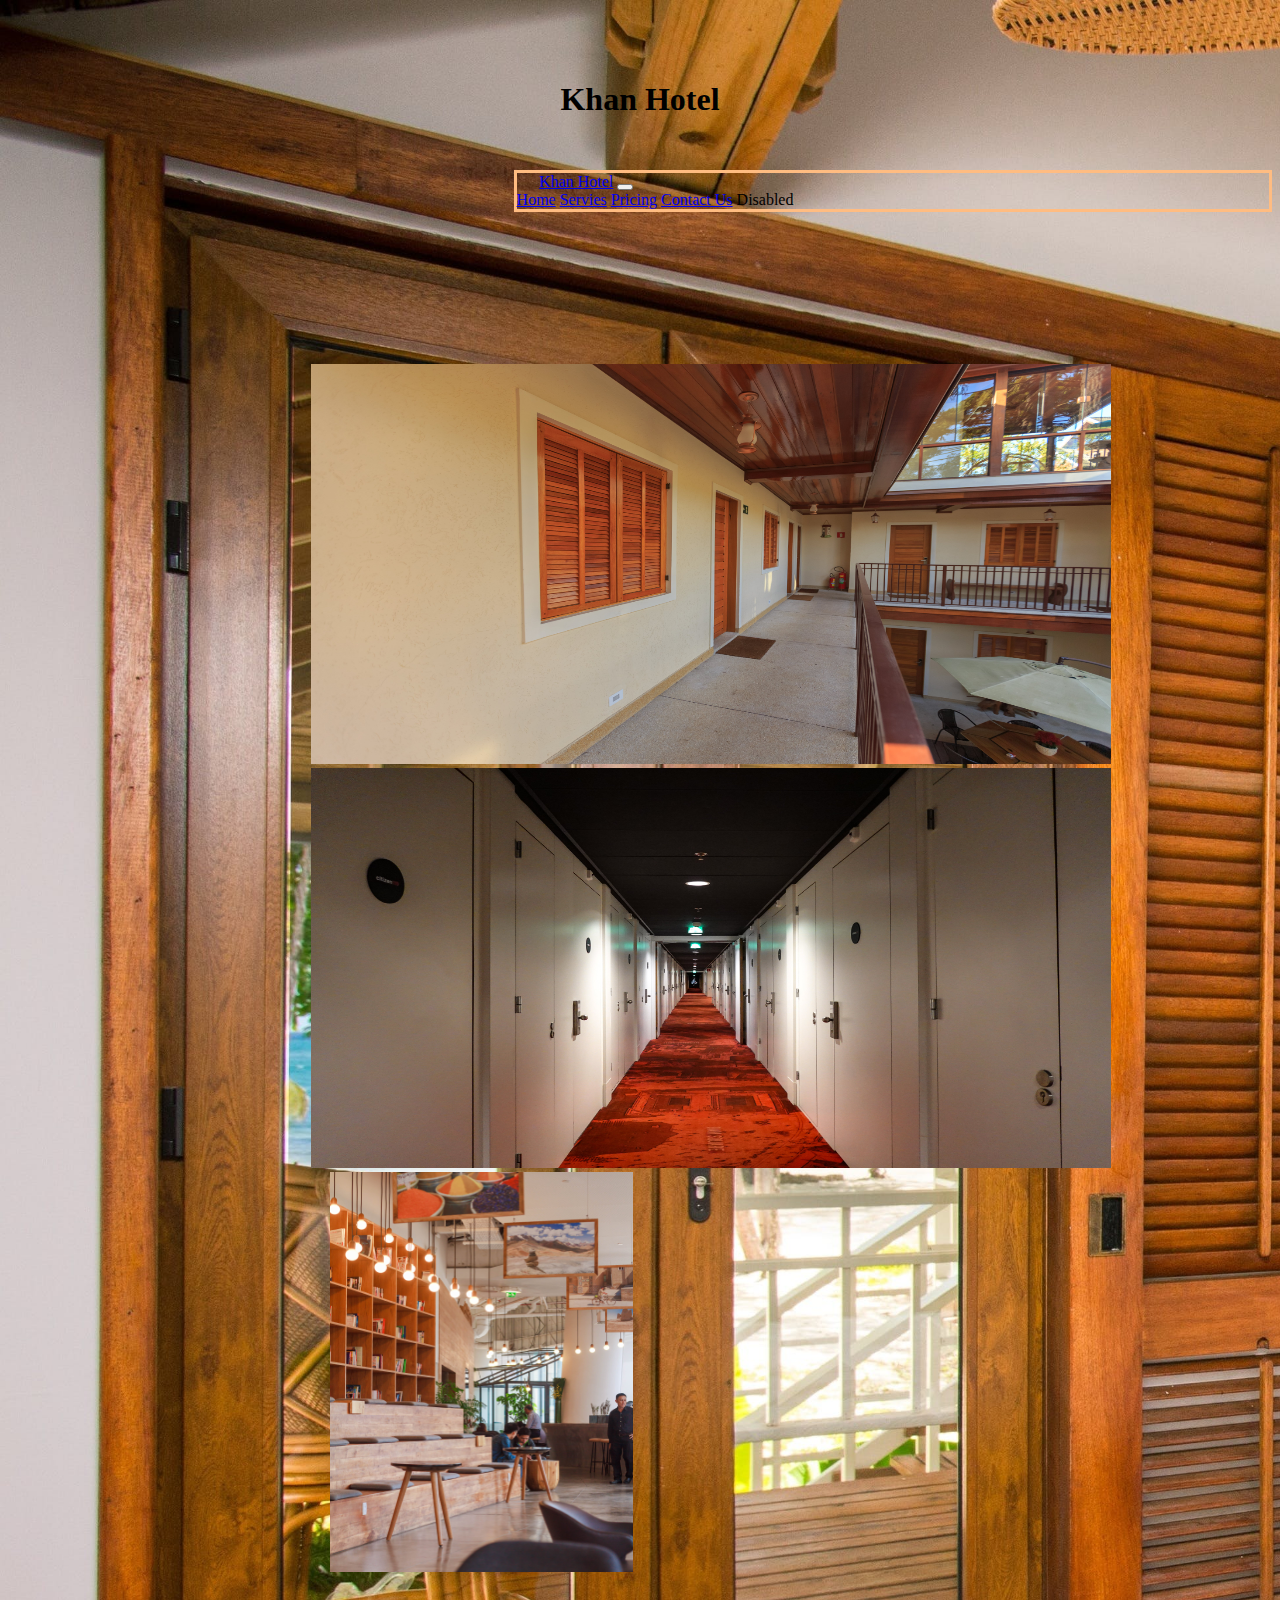
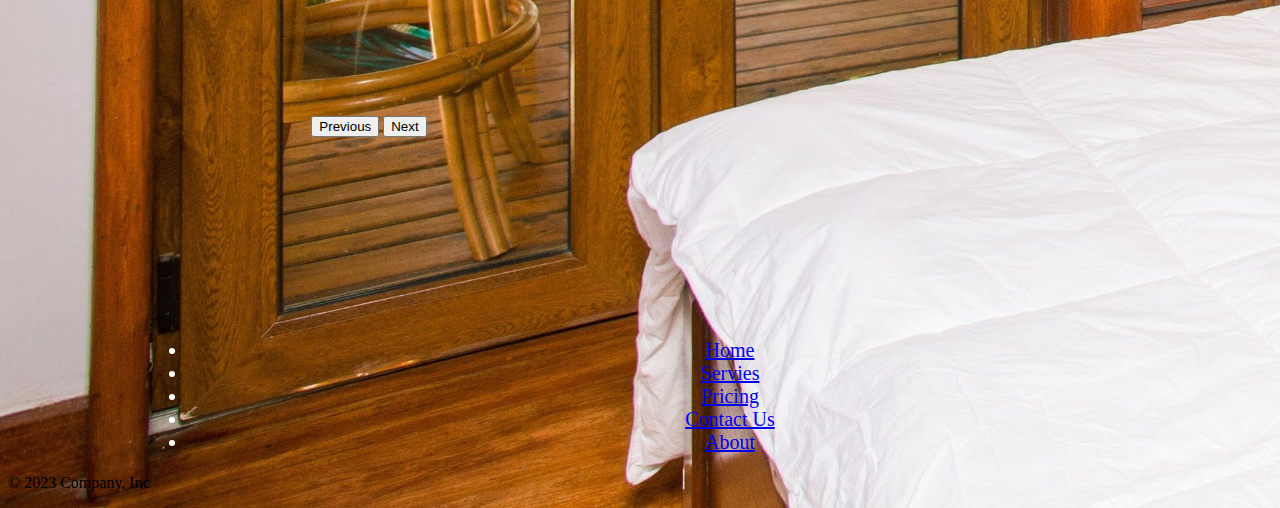
<file: New Project'/index.html>
<!DOCTYPE html>
<html lang="en">
<head>
    <meta charset="UTF-8">
    <meta name="viewport" content="width=device-width, initial-scale=1.0">
    <title>Khan Hotel</title>
    <link rel="stylesheet" href="./Contact Us.html">
    <link rel="stylesheet" href="./style.css">
    <link href="https://cdn.jsdelivr.net/npm/bootstrap@5.3.2/dist/css/bootstrap.min.css" rel="stylesheet" integrity="sha384-T3c6CoIi6uLrA9TneNEoa7RxnatzjcDSCmG1MXxSR1GAsXEV/Dwwykc2MPK8M2HN" crossorigin="anonymous">
    <script src="https://cdn.jsdelivr.net/npm/bootstrap@5.3.2/dist/js/bootstrap.bundle.min.js" integrity="sha384-C6RzsynM9kWDrMNeT87bh95OGNyZPhcTNXj1NW7RuBCsyN/o0jlpcV8Qyq46cDfL" crossorigin="anonymous"></script>
</head>
<body>
  <div class="title">
    <h1>Khan Hotel</h1>
  </div>
    <div><nav class="navbar navbar-expand-lg bg-body-tertiary">
        <div class="container-fluid">
          <a class="navbar-brand" href="./index.html">Khan Hotel</a>
          <button class="navbar-toggler" type="button" data-bs-toggle="collapse" data-bs-target="#navbarNavAltMarkup" aria-controls="navbarNavAltMarkup" aria-expanded="false" aria-label="Toggle navigation">
            <span class="navbar-toggler-icon"></span>
          </button>
          <div class="collapse navbar-collapse" id="navbarNavAltMarkup">
            <div class="navbar-nav">
              <a class="nav-link active" aria-current="page" href="./index.html">Home</a>
              <a class="nav-link" href="./Servies.html">Servies</a>
              <a class="nav-link" href="./Pricing.html">Pricing</a>
              <a class="nav-link" href="./Contact Us.html">Contact Us</a>
              <a class="nav-link disabled" aria-disabled="true">Disabled</a>
            </div>
          </div>
        </div>
      </nav>
      <main>
        <div id="carouselExampleFade" class="carousel slide carousel-fade" data-bs-ride="carousel">
          <div class="carousel-inner">
            <div class="carousel-item active">
              <img src="./Rooms/1.jpg" class="d-block w-400" alt="...">
            </div>
            <div class="carousel-item">
              <img src="./Rooms/2.jpg" class="d-block w-400" alt="...">
            </div>
            <div class="carousel-item">
              <img src="./Rooms/3.jpg" class="d-block w-100" alt="...">
            </div>
          </div>
          <button class="carousel-control-prev" type="button" data-bs-target="#carouselExampleFade" data-bs-slide="prev">
            <span class="carousel-control-prev-icon" aria-hidden="true"></span>
            <span class="visually-hidden">Previous</span>
          </button>
          <button class="carousel-control-next" type="button" data-bs-target="#carouselExampleFade" data-bs-slide="next">
            <span class="carousel-control-next-icon" aria-hidden="true"></span>
            <span class="visually-hidden">Next</span>
          </button>
        </div>
        
    </div>
    <div class="container">
      <footer class="py-3 my-4">
        <ul class="nav justify-content-center border-bottom pb-3 mb-3">
          <li class="nav-item"><a href="./index.html" class="nav-link px-2 text-body-secondary">Home</a></li>
          <li class="nav-item"><a href="./Servies.html" class="nav-link px-2 text-body-secondary">Servies</a></li>
          <li class="nav-item"><a href="./Pricing.html" class="nav-link px-2 text-body-secondary">Pricing</a></li>
          <li class="nav-item"><a href="./Contact Us.html" class="nav-link px-2 text-body-secondary">Contact Us</a></li>
          <li class="nav-item"><a href="./About us.html" class="nav-link px-2 text-body-secondary">About</a></li>
        </ul>
        <p class="text-center text-body-secondary">© 2023 Company, Inc</p>
      </footer>
    </div>
</body>
</html>
</file>
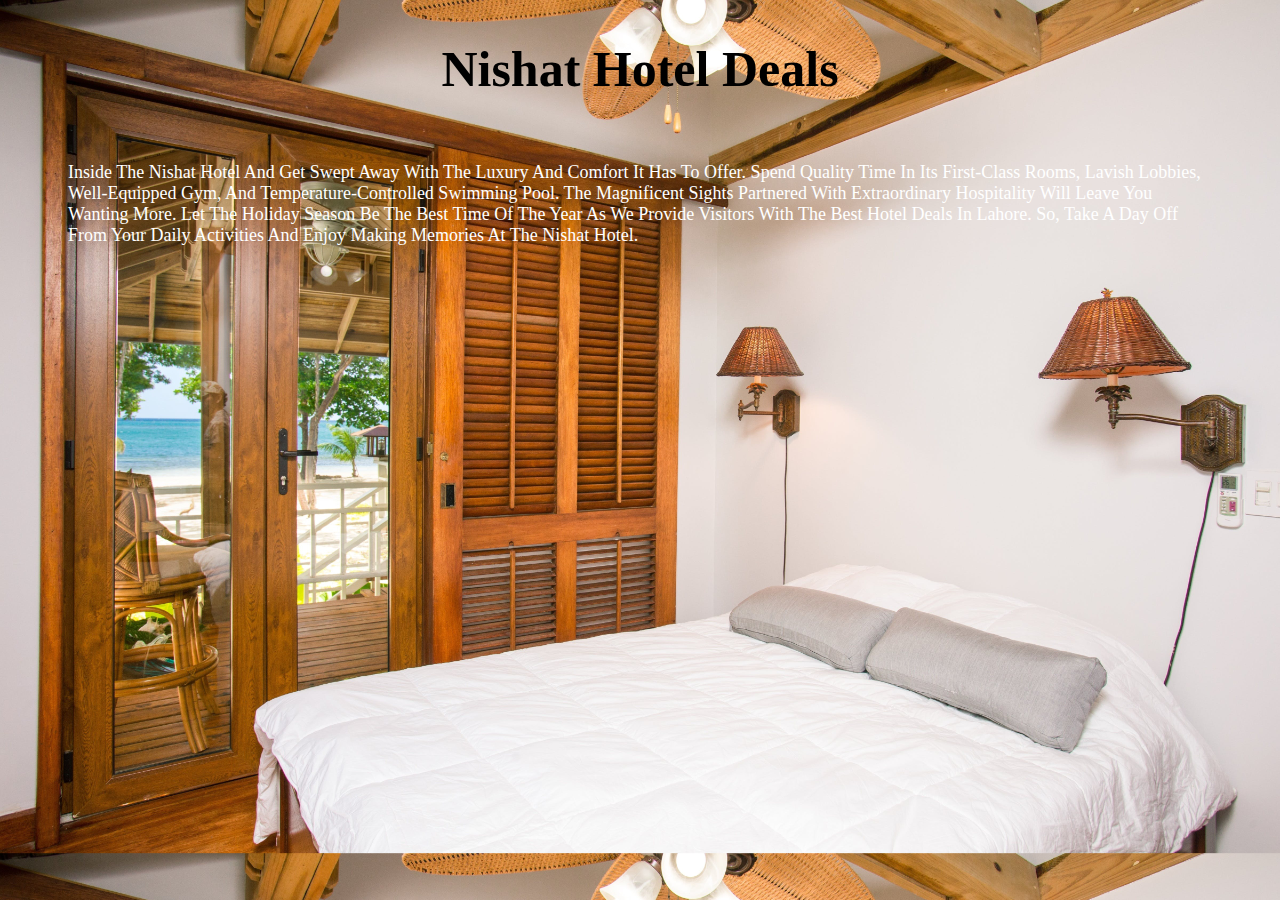
<file: New Project'/About us.html>
<!DOCTYPE html>
<html lang="en">
<head>
    <meta charset="UTF-8">
    <meta name="viewport" content="width=device-width, initial-scale=1.0">
    <title>About Us</title>
    <link rel="stylesheet" href="./style.css">
</head>
<body>
    <h1 style="text-align: center; font-size: 50px; font-family:'gill sans';margin-top: 40px;">Nishat Hotel Deals</h1>
<h2 style="font-family:'Times New Roman';text-transform: capitalize; color: white; font-size: 18px; margin: 30px;padding: 30px;font-weight: lighter;" > inside The Nishat Hotel and get swept away with the luxury and comfort it has to offer. Spend quality time in its first-class rooms, lavish lobbies, well-equipped gym, and temperature-controlled swimming pool. The magnificent sights partnered with extraordinary hospitality will leave you wanting more. Let the holiday season be the best time of the year as we provide visitors with the best hotel deals in Lahore. So, take a day off from your daily activities and enjoy making memories at The Nishat Hotel.</h2>
</body>
</html>
</file>
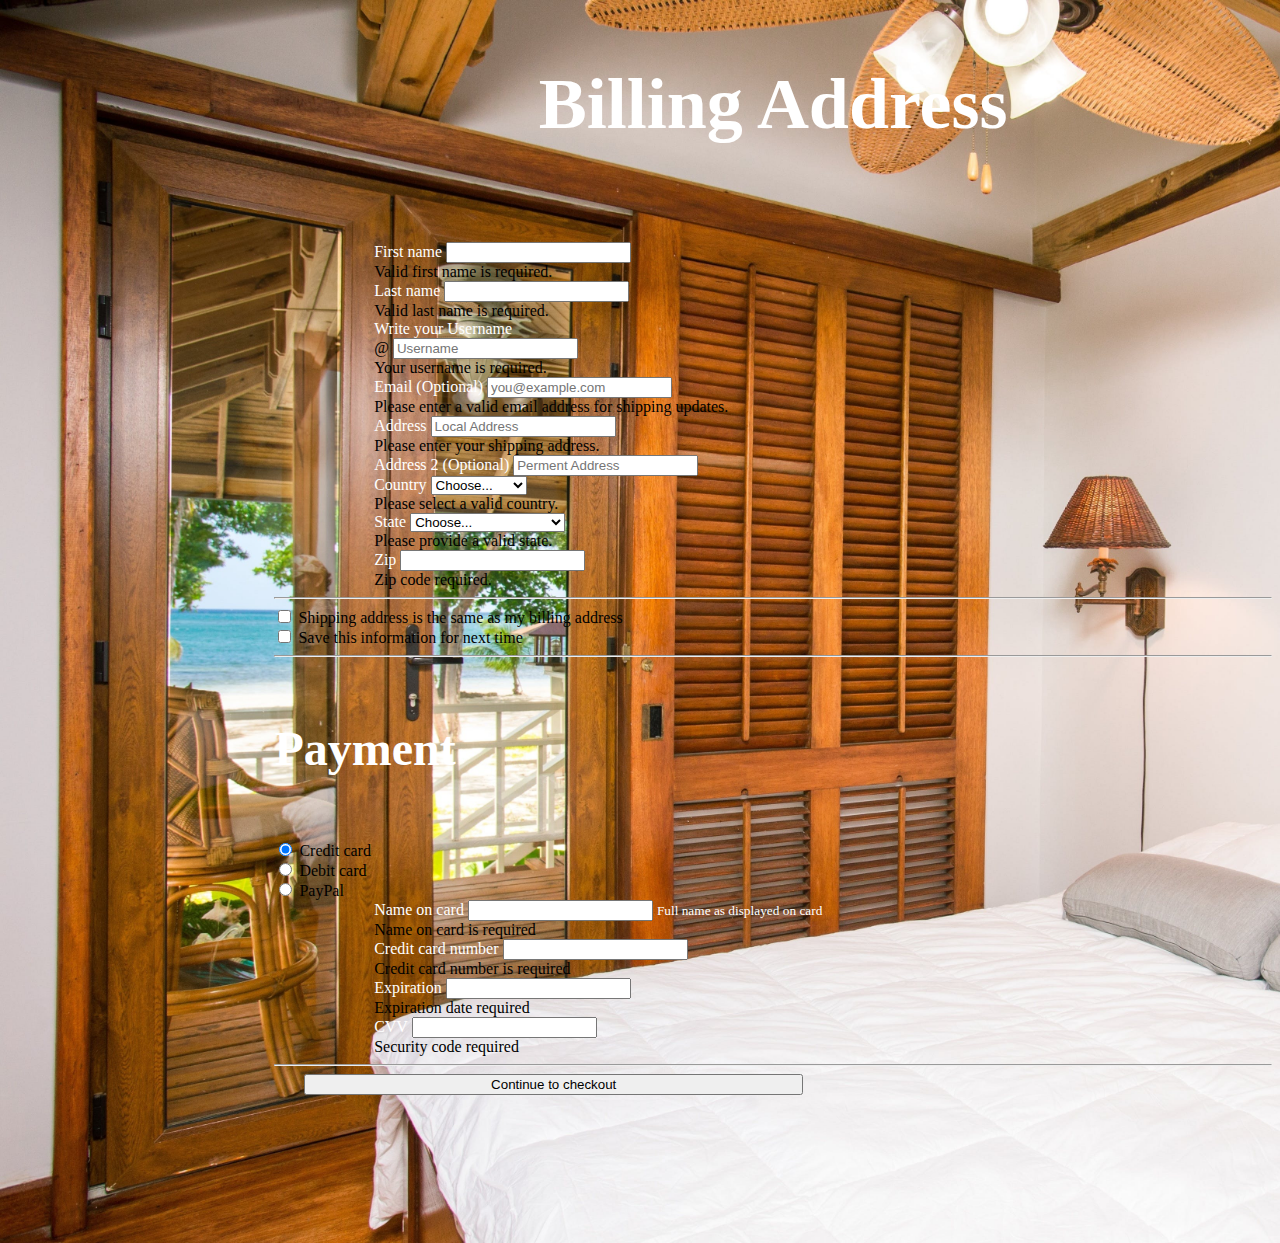
<file: New Project'/Contact Us.html>
<!DOCTYPE html>
<html lang="en">
<head>
    <meta charset="UTF-8">
    <meta name="viewport" content="width=device-width, initial-scale=1.0">
    <title>Contact Us</title>
    <link href="https://cdn.jsdelivr.net/npm/bootstrap@5.3.2/dist/css/bootstrap.min.css" rel="stylesheet" integrity="sha384-T3c6CoIi6uLrA9TneNEoa7RxnatzjcDSCmG1MXxSR1GAsXEV/Dwwykc2MPK8M2HN" crossorigin="anonymous">
    <script src="https://cdn.jsdelivr.net/npm/bootstrap@5.3.2/dist/js/bootstrap.bundle.min.js" integrity="sha384-C6RzsynM9kWDrMNeT87bh95OGNyZPhcTNXj1NW7RuBCsyN/o0jlpcV8Qyq46cDfL" crossorigin="anonymous"></script>
    <link rel="stylesheet" href="./style.css">
    <link rel="stylesheet" href="./index.html">
</head>
<body>
        <div class="col-md-7 col-lg-8">
          <h4 class="mb-3">Billing Address</h4>
          <form class="needs-validation" novalidate="">
            <div class="row g-3">
              <div class="col-sm-6">
                <label for="firstName" class="form-label">First name</label>
                <input type="text" class="form-control" id="firstName" placeholder="" value="" required="">
                <div class="invalid-feedback">
                  Valid first name is required.
                </div>
              </div>
  
              <div class="col-sm-6">
                <label for="lastName" class="form-label">Last name</label>
                <input type="text" class="form-control" id="lastName" placeholder="" value="" required="">
                <div class="invalid-feedback">
                  Valid last name is required.
                </div>
              </div>
  
              <div class="col-12">
                <label for="username" class="form-label"> Write your Username</label>
                <div class="input-group has-validation">
                  <span class="input-group-text">@</span>
                  <input type="text" class="form-control" id="username" placeholder="Username" required="">
                <div class="invalid-feedback">
                    Your username is required.
                  </div>
                </div>
              </div>
  
              <div class="col-12">
                <label for="email" class="form-label">Email <span class="text-muted">(Optional)</span></label>
                <input type="email" class="form-control" id="email" placeholder="you@example.com">
                <div class="invalid-feedback">
                  Please enter a valid email address for shipping updates.
                </div>
              </div>
  
              <div class="col-12">
                <label for="address" class="form-label">Address</label>
                <input type="text" class="form-control" id="address" placeholder="Local Address" required="">
                <div class="invalid-feedback">
                  Please enter your shipping address.
                </div>
              </div>
  
              <div class="col-12">
                <label for="address2" class="form-label">Address 2 <span class="text-muted">(Optional)</span></label>
                <input type="text" class="form-control" id="address2" placeholder="Perment Address">
              </div>
  
              <div class="col-md-5">
                <label for="country" class="form-label">Country</label>
                <select class="form-select" id="country" required="">
                  <option value="">Choose...</option>
                  <option>Pakistan</option>
                  <option>Saudia Arab</option>
                  <option>Phalasteen</option>
                  <option>Turkey</option>
                  <option>Iraq</option>
                  <option>Iran</option>
                  <option>India</option>
                </select>
                <div class="invalid-feedback">
                  Please select a valid country.
                </div>
              </div>
  
              <div class="col-md-4">
                <label for="state" class="form-label">State</label>
                <select class="form-select" id="state" required="">
                  <option value="">Choose...</option>
                  <option>Makah</option>
                   <option>Madina</option>
                   <option>Yaroshalam</option>
                   <option>Punjab</option>
                   <option>Sindh</option>
                   <option>Khaber Pakhton Khwa</option>
                   <option>Blochistan</option>
                   <option>Tahran</option>
                   <option>Istabbol</option>
                   <option>Kufa</option>     

                </select>
                <div class="invalid-feedback">
                  Please provide a valid state.
                </div>
              </div>
  
              <div class="col-md-3">
                <label for="zip" class="form-label">Zip</label>
                <input type="text" class="form-control" id="zip" placeholder="" required="">
                <div class="invalid-feedback">
                  Zip code required.
                </div>
              </div>
            </div>
  
            <hr class="my-4">
  
            <div class="form-check">
              <input type="checkbox" class="form-check-input" id="same-address">
              <label class="form-check-label" for="same-address">Shipping address is the same as my billing address</label>
            </div>
  
            <div class="form-check">
              <input type="checkbox" class="form-check-input" id="save-info">
              <label class="form-check-label" for="save-info">Save this information for next time</label>
            </div>
  
            <hr class="my-4">
  
            <h4 style="font-size: 48px; font-family: 'gill sans';color: white;"mb-3">Payment</h4>
  
            <div class="my-3">
              <div class="form-check">
                <input id="credit" name="paymentMethod" type="radio" class="form-check-input" checked="" required="">
                <label class="form-check-label" for="credit">Credit card</label>
              </div>
              <div class="form-check">
                <input id="debit" name="paymentMethod" type="radio" class="form-check-input" required="">
                <label class="form-check-label" for="debit">Debit card</label>
              </div>
              <div class="form-check">
                <input id="paypal" name="paymentMethod" type="radio" class="form-check-input" required="">
                <label class="form-check-label" for="paypal">PayPal</label>
              </div>
            </div>
  
            <div class="row gy-3">
              <div class="col-md-6">
                <label for="cc-name" class="form-label">Name on card</label>
                <input type="text" class="form-control" id="cc-name" placeholder="" required="">
                <small class="text-muted">Full name as displayed on card</small>
                <div class="invalid-feedback">
                  Name on card is required
                </div>
              </div>
  
              <div class="col-md-6">
                <label for="cc-number" class="form-label">Credit card number</label>
                <input type="text" class="form-control" id="cc-number" placeholder="" required="">
                <div class="invalid-feedback">
                  Credit card number is required
                </div>
              </div>
  
              <div class="col-md-3">
                <label for="cc-expiration" class="form-label">Expiration</label>
                <input type="text" class="form-control" id="cc-expiration" placeholder="" required="">
                <div class="invalid-feedback">
                  Expiration date required
                </div>
              </div>
  
              <div class="col-md-3">
                <label for="cc-cvv" class="form-label">CVV</label>
                <input type="text" class="form-control" id="cc-cvv" placeholder="" required="">
                <div class="invalid-feedback">
                  Security code required
                </div>
              </div>
            </div>
  
            <hr class="my-4">
  
            <button class="w-100 btn btn-primary btn-lg" type="submit">Continue to checkout</button>
          </form>
        </div>
      </div>
</body>
</html>
</file>
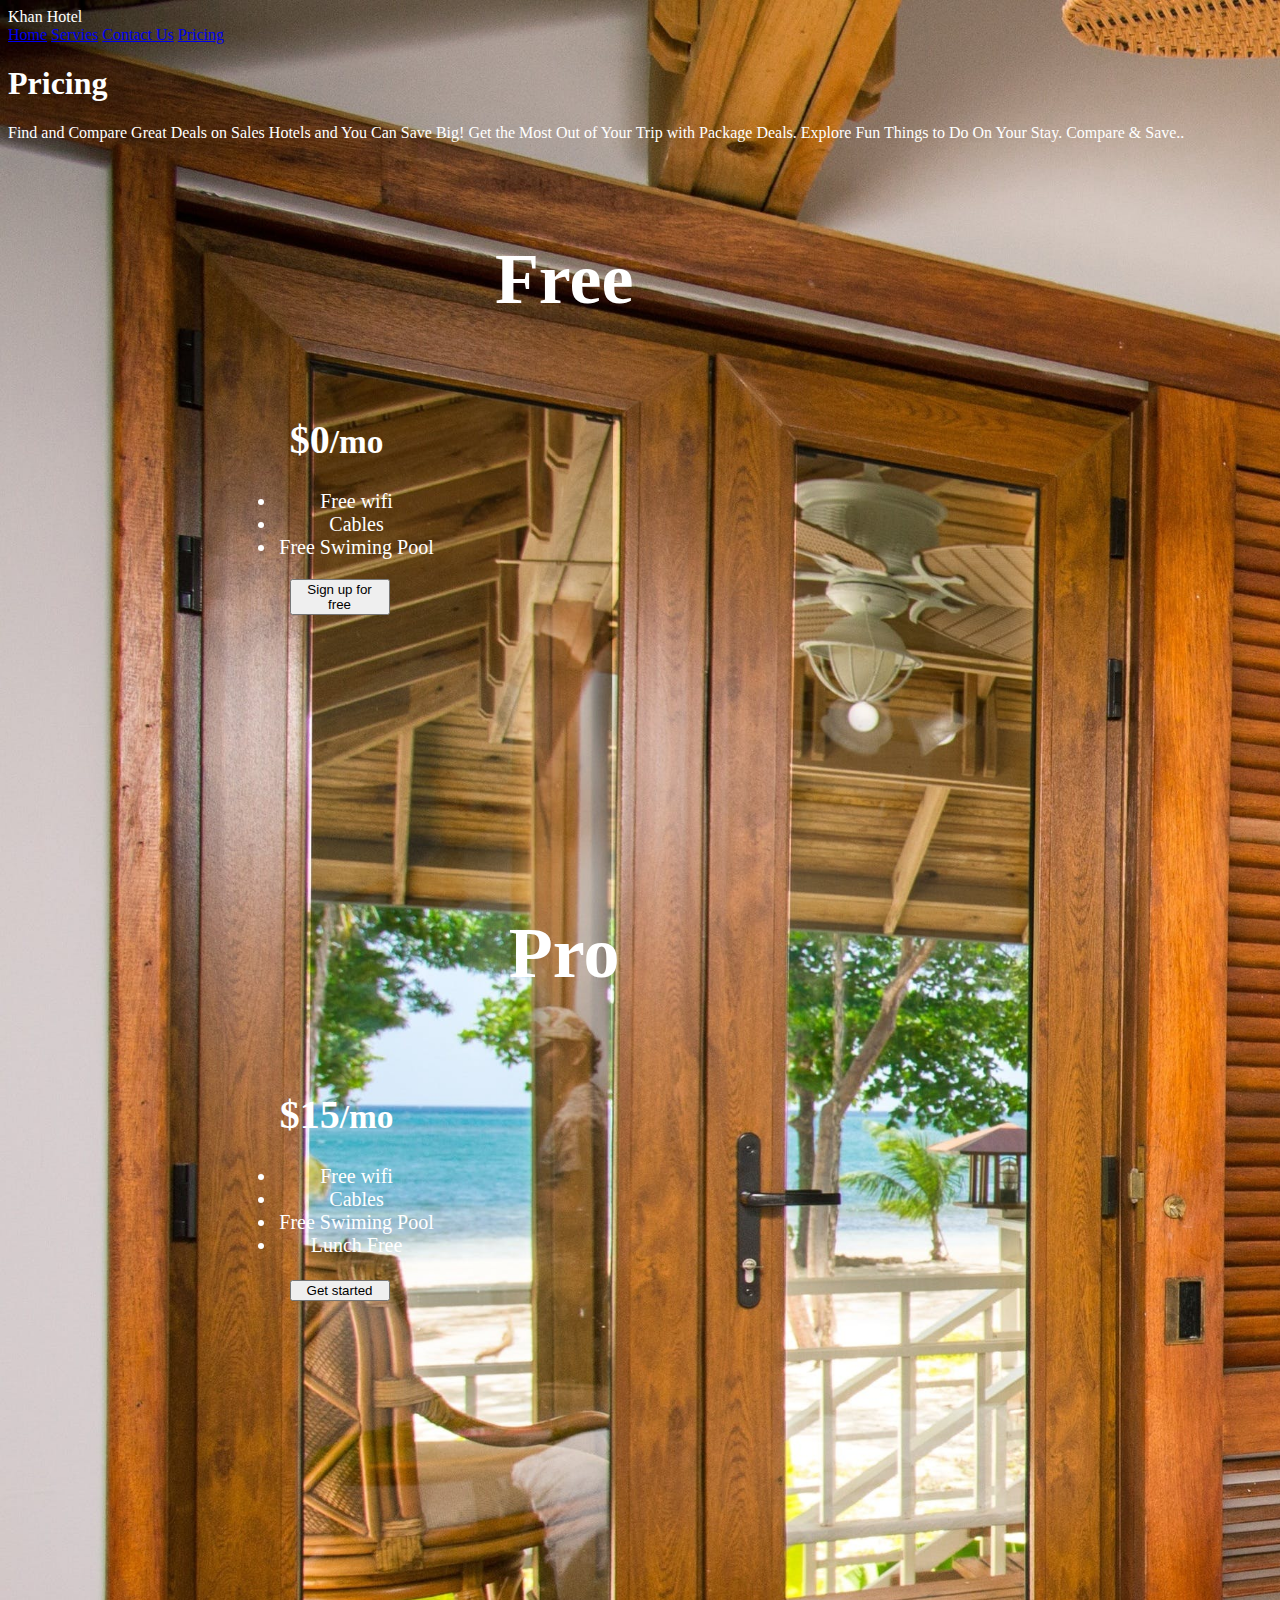
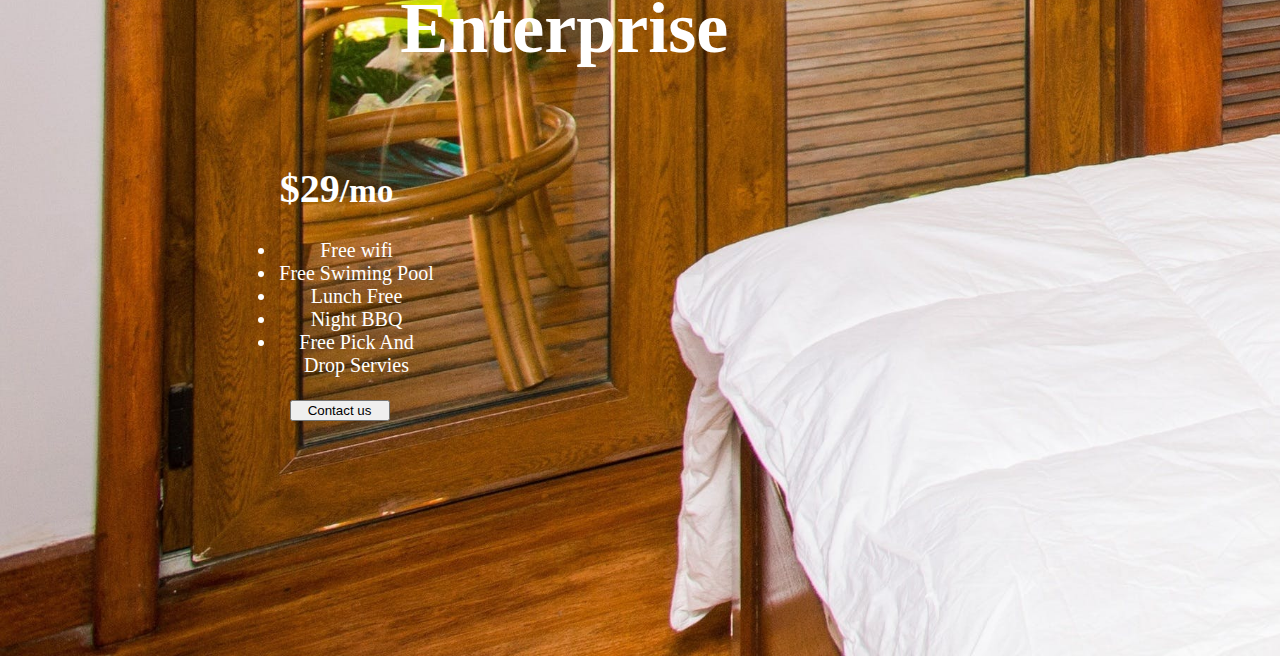
<file: New Project'/Pricing.html>
<!DOCTYPE html>
<html lang="en">
<head>
    <meta charset="UTF-8">
    <meta name="viewport" content="width=device-width, initial-scale=1.0">
    <link rel="stylesheet" href="./Contact Us.html">
    <link rel="stylesheet" href="./style.css">
    <link href="https://cdn.jsdelivr.net/npm/bootstrap@5.3.2/dist/css/bootstrap.min.css" rel="stylesheet" integrity="sha384-T3c6CoIi6uLrA9TneNEoa7RxnatzjcDSCmG1MXxSR1GAsXEV/Dwwykc2MPK8M2HN" crossorigin="anonymous">
    <script src="https://cdn.jsdelivr.net/npm/bootstrap@5.3.2/dist/js/bootstrap.bundle.min.js" integrity="sha384-C6RzsynM9kWDrMNeT87bh95OGNyZPhcTNXj1NW7RuBCsyN/o0jlpcV8Qyq46cDfL" crossorigin="anonymous"></script>
    <title>Priceing</title>
</head>
<body>
    <body>
        <div class="container py-3">
          <header>
            <div class="d-flex flex-column flex-md-row align-items-center pb-3 mb-4 border-bottom">
                <span class="fs-4"> Khan Hotel</span>
              </a>
        
              <nav class="d-inline-flex mt-2 mt-md-0 ms-md-auto">
                <a class="me-3 py-2 text-dark text-decoration-none" href="./index.html">Home</a>
                <a class="me-3 py-2 text-dark text-decoration-none" href="./Servies.html">Servies</a>
                <a class="me-3 py-2 text-dark text-decoration-none" href="./Contact Us.html">Contact Us</a>
                <a class="py-2 text-dark text-decoration-none" href="./Pricing.html">Pricing</a>
              </nav>
            </div>
        
            <div class="pricing-header p-3 pb-md-4 mx-auto text-center">
              <h1 class="display-4 fw-normal">Pricing</h1>
              <p class="fs-5 text-muted">Find and Compare Great Deals on Sales Hotels and You Can Save Big! Get the Most Out of Your Trip with Package Deals. Explore Fun Things to Do On Your Stay. Compare & Save..</p>
            </div>
          </header>
        
          <main>
            <div class="row row-cols-1 row-cols-md-3 mb-3 text-center">
              <div class="col">
                <div class="card mb-4 rounded-3 shadow-sm">
                  <div class="card-header py-3">
                    <h4 class="my-0 fw-normal">Free</h4>
                  </div>
                  <div class="card-body">
                    <h1 class="card-title pricing-card-title">$0<small class="text-muted fw-light">/mo</small></h1>
                    <ul class="list-unstyled mt-3 mb-4">
                      <li>Free wifi</li>
                      <li>Cables</li>
                      <li>Free Swiming Pool</li>
                    </ul>
                    <button type="button" class="w-100 btn btn-lg btn-outline-primary">Sign up for free</button>
                  </div>
                </div>
              </div>
              <div class="col">
                <div class="card mb-4 rounded-3 shadow-sm">
                  <div class="card-header py-3">
                    <h4 class="my-0 fw-normal">Pro</h4>
                  </div>
                  <div class="card-body">
                    <h1 class="card-title pricing-card-title">$15<small class="text-muted fw-light">/mo</small></h1>
                    <ul class="list-unstyled mt-3 mb-4">
                        <li>Free wifi</li>
                        <li>Cables</li>
                        <li>Free Swiming Pool</li>
                        <li>Lunch Free</li>
                    </ul>
                    <button type="button" class="w-100 btn btn-lg btn-primary">Get started</button>
                  </div>
                </div>
              </div>
              <div class="col">
                <div class="card mb-4 rounded-3 shadow-sm border-primary">
                  <div class="card-header py-3 text-white bg-primary border-primary">
                    <h4 class="my-0 fw-normal">Enterprise</h4>
                  </div>
                  <div class="card-body">
                    <h1 class="card-title pricing-card-title">$29<small class="text-muted fw-light">/mo</small></h1>
                    <ul class="list-unstyled mt-3 mb-4">
                        <li>Free wifi</li>
                        <li>Free Swiming Pool</li>
                        <li>Lunch Free</li>
                        <li>Night BBQ</li>
                        <li>Free Pick And Drop Servies</li>
                    </ul>
                    <button type="button" class="w-100 btn btn-lg btn-primary">Contact us</button>
                  </div>
                </div>
              </div>
            </div>
        
        </div>
        
        
            
          
        
        </body>
</body>
</html>
</file>
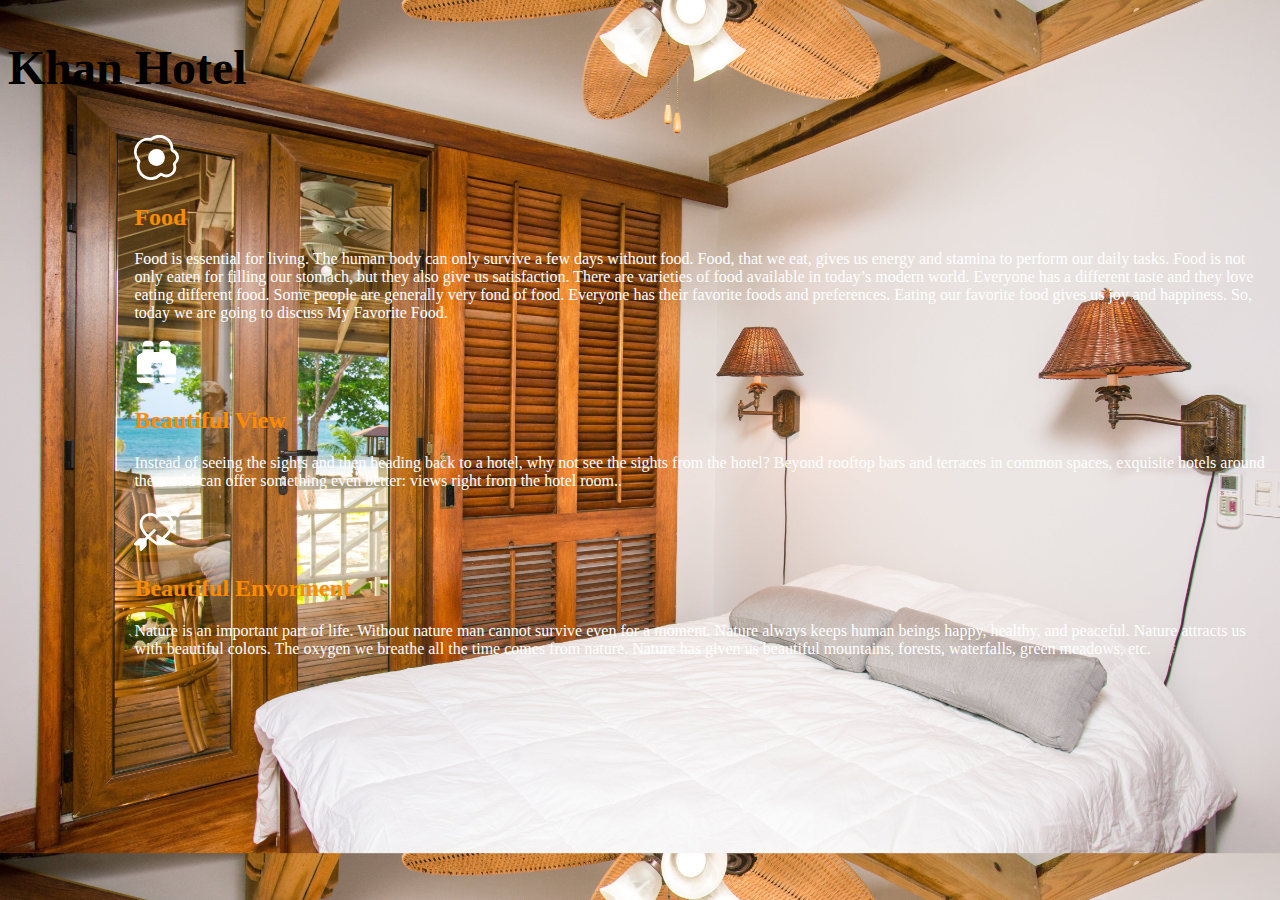
<file: New Project'/Servies.html>
<!DOCTYPE html>
<html lang="en">
<head>
    <meta charset="UTF-8">
    <meta name="viewport" content="width=device-width, initial-scale=1.0">
    <title>Servies</title>
    <link rel="stylesheet" href="./Contact Us.html">
    <link rel="stylesheet" href="./style.css">
    <link href="https://cdn.jsdelivr.net/npm/bootstrap@5.3.2/dist/css/bootstrap.min.css" rel="stylesheet" integrity="sha384-T3c6CoIi6uLrA9TneNEoa7RxnatzjcDSCmG1MXxSR1GAsXEV/Dwwykc2MPK8M2HN" crossorigin="anonymous">
    <script src="https://cdn.jsdelivr.net/npm/bootstrap@5.3.2/dist/js/bootstrap.bundle.min.js" integrity="sha384-C6RzsynM9kWDrMNeT87bh95OGNyZPhcTNXj1NW7RuBCsyN/o0jlpcV8Qyq46cDfL" crossorigin="anonymous"></script>
</head>
<body>
    <div class="container px-4 py-5" id="hanging-icons">
        <h2 class="pb-2 border-bottom"><a style="color:black; background: transparent;text-decoration: none;font-family:'gill sans';text-align: center;" href="./index.html">Khan Hotel</a></h2>
        <div class="row g-4 py-5 row-cols-1 row-cols-lg-3">
          <div class="col d-flex align-items-start">
            <div class="icon-square bg-light text-dark flex-shrink-0 me-3">
              <svg style= xmlns="http://www.w3.org/2000/svg" width="45" height="45" fill="currentColor" class="bi bi-egg-fried" viewBox="0 0 16 16">
                <path d="M8 11a3 3 0 1 0 0-6 3 3 0 0 0 0 6z"/>
                <path d="M13.997 5.17a5 5 0 0 0-8.101-4.09A5 5 0 0 0 1.28 9.342a5 5 0 0 0 8.336 5.109 3.5 3.5 0 0 0 5.201-4.065 3.001 3.001 0 0 0-.822-5.216zm-1-.034a1 1 0 0 0 .668.977 2.001 2.001 0 0 1 .547 3.478 1 1 0 0 0-.341 1.113 2.5 2.5 0 0 1-3.715 2.905 1 1 0 0 0-1.262.152 4 4 0 0 1-6.67-4.087 1 1 0 0 0-.2-1 4 4 0 0 1 3.693-6.61 1 1 0 0 0 .8-.2 4 4 0 0 1 6.48 3.273z"/>
              </svg>
            </div>
            <div>
              <h2>Food</h2>
              <p>Food is essential for living. The human body can only survive a few days without food. Food, that we eat, gives us energy and stamina to perform our daily tasks. Food is not only eaten for filling our stomach, but they also give us satisfaction. There are varieties of food available in today’s modern world. Everyone has a different taste and they love eating different food. Some people are generally very fond of food. Everyone has their favorite foods and preferences. Eating our favorite food gives us joy and happiness. So, today we are going to discuss My Favorite Food.</p>
            </div>
          </div>
          <div class="col d-flex align-items-start">
            <div class="icon-square bg-light text-dark flex-shrink-0 me-3">
                <svg xmlns="http://www.w3.org/2000/svg" width="45" height="45" fill="currentColor" class="bi bi-binoculars-fill" viewBox="0 0 16 16">
                    <path d="M4.5 1A1.5 1.5 0 0 0 3 2.5V3h4v-.5A1.5 1.5 0 0 0 5.5 1h-1zM7 4v1h2V4h4v.882a.5.5 0 0 0 .276.447l.895.447A1.5 1.5 0 0 1 15 7.118V13H9v-1.5a.5.5 0 0 1 .146-.354l.854-.853V9.5a.5.5 0 0 0-.5-.5h-3a.5.5 0 0 0-.5.5v.793l.854.853A.5.5 0 0 1 7 11.5V13H1V7.118a1.5 1.5 0 0 1 .83-1.342l.894-.447A.5.5 0 0 0 3 4.882V4h4zM1 14v.5A1.5 1.5 0 0 0 2.5 16h3A1.5 1.5 0 0 0 7 14.5V14H1zm8 0v.5a1.5 1.5 0 0 0 1.5 1.5h3a1.5 1.5 0 0 0 1.5-1.5V14H9zm4-11H9v-.5A1.5 1.5 0 0 1 10.5 1h1A1.5 1.5 0 0 1 13 2.5V3z"/>
                  </svg>
            </div>
            <div>
              <h2>Beautiful View</h2>
              <p>Instead of seeing the sights and then heading back to a hotel, why not see the sights from the hotel? Beyond rooftop bars and terraces in common spaces, exquisite hotels around the world can offer something even better: views right from the hotel room..</p>
              
            </div>
          </div>
          <div class="col d-flex align-items-start">
            <div class="icon-square bg-light text-dark flex-shrink-0 me-3">
                <svg xmlns="http://www.w3.org/2000/svg" width="45" height="45" fill="currentColor" class="bi bi-arrow-through-heart" viewBox="0 0 16 16">
                    <path fill-rule="evenodd" d="M2.854 15.854A.5.5 0 0 1 2 15.5V14H.5a.5.5 0 0 1-.354-.854l1.5-1.5A.5.5 0 0 1 2 11.5h1.793l.53-.53c-.771-.802-1.328-1.58-1.704-2.32-.798-1.575-.775-2.996-.213-4.092C3.426 2.565 6.18 1.809 8 3.233c1.25-.98 2.944-.928 4.212-.152L13.292 2 12.147.854A.5.5 0 0 1 12.5 0h3a.5.5 0 0 1 .5.5v3a.5.5 0 0 1-.854.354L14 2.707l-1.006 1.006c.236.248.44.531.6.845.562 1.096.585 2.517-.213 4.092-.793 1.563-2.395 3.288-5.105 5.08L8 13.912l-.276-.182a21.86 21.86 0 0 1-2.685-2.062l-.539.54V14a.5.5 0 0 1-.146.354l-1.5 1.5Zm2.893-4.894A20.419 20.419 0 0 0 8 12.71c2.456-1.666 3.827-3.207 4.489-4.512.679-1.34.607-2.42.215-3.185-.817-1.595-3.087-2.054-4.346-.761L8 4.62l-.358-.368c-1.259-1.293-3.53-.834-4.346.761-.392.766-.464 1.845.215 3.185.323.636.815 1.33 1.519 2.065l1.866-1.867a.5.5 0 1 1 .708.708L5.747 10.96Z"/>
                  </svg>
            </div>
            <div>
              <h2>Beautiful Envorment</h2>
              <p>Nature is an important part of life. Without nature man cannot survive even for a moment.
                 Nature always keeps human beings happy, healthy, and peaceful. Nature attracts us with beautiful colors. The oxygen we breathe all the time comes from nature. Nature has given us beautiful mountains, forests, waterfalls, green meadows, etc.</p>
            </div>
          </div>
        </div>
      </div>
</body>
</html>
</file>
<file: New Project'/style.css>
body{
    background-image:url(./Images/pexels-pixabay-271643.jpg);
    background-size: cover;
}
.container-fluid{
  border:solid rgb(255, 188, 129);
  margin-left: 40%;
}
.navbar-brand{
    margin-left:3%  
    
}
img{
    height: 400px;
    width: 800px;
    image-resolution:inherit;
}
.carousel{
    margin-left: 30%;
    margin-right: 30%;
   margin-top: 6%;
   
}
.navbar-brand{
    font-family:'gill Sans';
}
.title{
    text-align: center;
    margin-top: 30px;
   color: black;
   font-family: 'gill sans';
   padding: 30px;
}
.needs-validation{
    margin-left: 140px;
}
.mb-3{
    font-family: 'gill sans';
    color:white;
    margin-top: 30px;
    text-align: center;
    margin-left: 140px;
    font-size: 72px;
}
.form-label{
    color: white;
}
.text-muted{
    color: white;
}
.w-100 {
    width: 50%!important;
    margin-bottom: 140px;
}
.col-md-7 {
    margin-top:5%;
    margin-left: 10%;
}
.display-4{
    font-family:'gill sans';
    color: white;
}
.fs-4{
    color: white;
    font-family:'gill sans';
}
.card-body{
    height: 400px;
    width: 200px;
    font-size: 20px;
    margin-bottom: 10%;
    background: transparent;
    margin-left: 14%;
}
.row{
    margin-left: 10%;
}
.w-100{
    margin-left: 3%;
}
.container px-4{
    background-color: white;
}
.bi{
background:transparent;
}
.pb-2{
    color: white;
    font-family: 'gill sans';
    font-size: 48px;

}
.col {
    color: white;
}
.col h2{
    color: rgb(253, 139, 0);
    font-family: 'Gill Sans';
}
.carousel{
    margin-top: 15%;
    margin-bottom: 20%;
    height: 60%;
    width: 60%;
    border-radius: 4%;
   
}
main{
margin-right: 20%;
}
.nav {
    font-size: 20px;
}
.py-3 li :hover {;
    border: solid white;
    border-radius: 50%;
    row-gap:3px;
    transition-duration: 2s;
}
</file>
